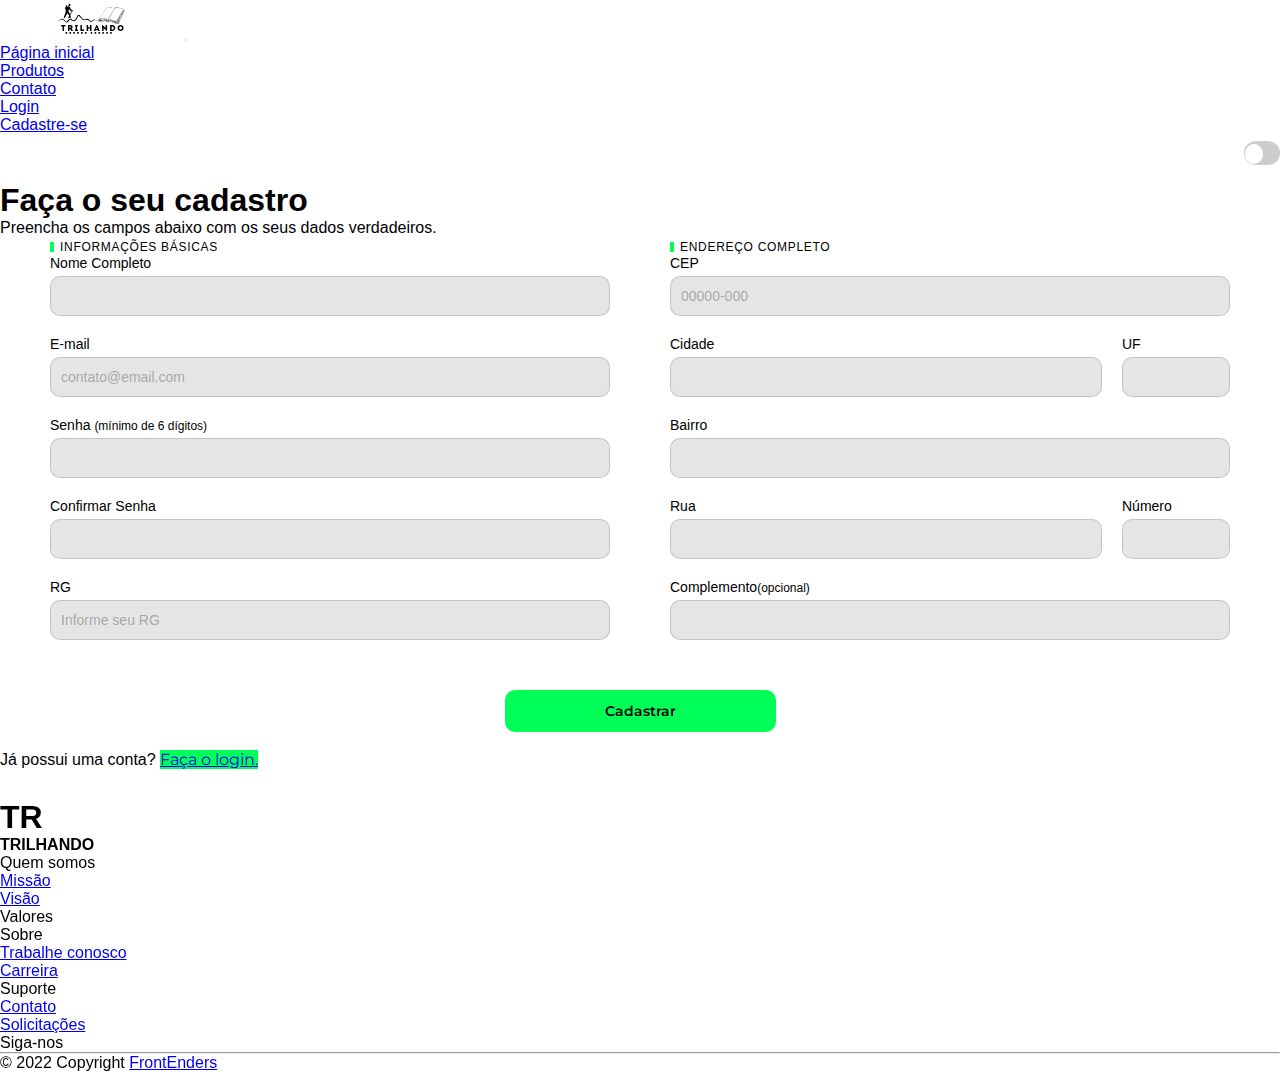
<file: html/cadastro.html>
<!DOCTYPE html>
<html lang="pt-br">
  <head>
    <!-- Meta tags Obrigatórias -->
    <meta charset="utf-8">
    <meta name="viewport" content="width=device-width, initial-scale=1, shrink-to-fit=no">

    <!-- FONTES (TIPOGRAFIA) -->
    <link rel="preconnect" href="https://fonts.googleapis.com">
    <link rel="preconnect" href="https://fonts.gstatic.com" crossorigin>
    <link href="https://fonts.googleapis.com/css2?family=Montserrat:wght@300;400;500;600;700&display=swap" rel="stylesheet">

    <!-- Bootstrap CSS -->
    
	<link rel="stylesheet" href="https://stackpath.bootstrapcdn.com/bootstrap/4.1.3/css/bootstrap.min.css" integrity="sha384-MCw98/SFnGE8fJT3GXwEOngsV7Zt27NXFoaoApmYm81iuXoPkFOJwJ8ERdknLPMO" crossorigin="anonymous">

	<!-- FAVICON -->
	<link rel="icon" type="image/x-icon" href="../Imagem/Favicon.png">
	
   
	<!--LINK CSS-->
	<link rel="stylesheet" href="../css/cadastro.css">
	<link rel="stylesheet" href="../css/darkmode.css">

    <title>Cadastro</title>
  </head>
  <body>
<!-- BARRA DE NAVEGAÇÃO -->
<!--Botão de acessibilidade para pessoas com PCD-->
<div vw class="enabled">
	<div vw-access-button class="active"></div>
	<div vw-plugin-wrapper>
	  <div class="vw-plugin-top-wrapper"></div>
	</div>
  </div>
  <script src="https://vlibras.gov.br/app/vlibras-plugin.js"></script>
  <script>
	new window.VLibras.Widget('https://vlibras.gov.br/app');
  </script>
<script>  
	$(document).ready(function(){
		$('#checkbox').click(function(){
			var element = document.body;
			element.classList.toggle("dark"); 
		});
	});        
</script> 

<nav class="navbar col-12 navbar-expand-lg navbar-dark bg-dark" style="z-index: 999;">
	<div class="container-fluid col-11 m-auto" style="font-family: Montserrat;">
		<a class="navbar-brand" href=""></a>
		<img src="../Imagem/4 logo preta sem fundo (1).svg" alt="logo">
		<button class="navbar-toggler" type="button" data-toggle="collapse" data-target="#navbarNav" aria-controls="navbarNav" aria-expanded="false" aria-label="Alterna navegação">
			<span class="navbar-toggler-icon"></span>
		</button>
		<div class="collapse navbar-collapse" id="navbarNav">
			<ul class="navbar-nav ml-auto margin-left: auto">
				<li class="nav-item">
					<a class="nav-link" href="../index.html">Página inicial</a>
				</li>
				<li class="nav-item">
					<a class="nav-link" href="../html/produto.html">Produtos</a>
				</a>
			</li>
			<li class="nav-item">
				<a class="nav-link" href="../html/contato.html">Contato</a>
			</li>
			<li class="nav-item">
				<a class="nav-link" href="../html/login.html">Login</a>
			</li>
			<li class="nav-item">
				<a class="nav-link" href="../html/cadastro.html">Cadastre-se</a>
			</li>
			<li class="nav-item">
				<div class="theme-switch-wrapper">
					<label class="theme-switch" for="checkbox">
						<input type="checkbox" id="checkbox" />
						<div class="slider round"></div>
						

				<!--Botão de acessibilidade para pessoas com PCD-->
<div vw class="enabled">
	<div vw-access-button class="active"></div>
	<div vw-plugin-wrapper>
	  <div class="vw-plugin-top-wrapper"></div>
	</div>
  </div>
  <script src="https://vlibras.gov.br/app/vlibras-plugin.js"></script>
  <script>
	new window.VLibras.Widget('https://vlibras.gov.br/app');
  </script>
			</li>
		</ul>
		</div>
	</div>
</nav>
<main class="cadastro-main">
	<div class="container cadastromain">
		<div class="cadastro-info">
			<h1 class="text-center cadastro-titulo">Faça o seu cadastro</h1>
			<p class="text-center cadastro-p">Preencha os campos abaixo com os seus dados verdadeiros.</p>
		</div>
	</div>
</main>

<section class="container">
	<form class="needs-validation" action="#" novalidate>
		<div class="form-layout">
			<div class="dados">
				
				<small>Informações Básicas</small>

				<label class="detalhe-form" for="nome">Nome Completo</label>
				<input type="text" name="nome" id="nome" class="form-control inputs" onblur="validarNome()"
					required>
					
				<label for="email">E-mail</label>
				<input type="email" name="email" id="email" placeholder="contato@email.com"
					class="form-control inputs" onkeyup="validarEmail()" required>


				<label for="senha">Senha <span>(mínimo de 6 dígitos)</span></label>
				<input type="password" name="senha" id="senha" minlength="6" class="form-control inputs"
					onkeyup="confirmarPassword(); validarSenha()" required>


				<label for="confirm">Confirmar Senha</label>
				<input type="password" name="cofirm" id="confirm" class="form-control inputs"
					onkeyup=" confirmarPassword()" required>

				<label for="rg">RG</label>
				<input type="text" name="rg" id="rg" placeholder="Informe seu RG" class="form-control inputs"
					onkeyup="validarRG()" required>
			</div>

			<div class="endereco">
				<small class="adress">Endereço Completo</small>
				<label class="form-detalhe" for="cep">CEP</label>
				<input type="text" name="cep" id="cep" placeholder="00000-000"
					class="form-control enderecoinput inputs" maxlength="9" onblur="getApi(this.value)" required>

				<div class="grid-form">
					<div>
						<label for="cidade">Cidade</label>
						<input type="text" name="cidade" id="cidade" class="form-control enderecoinput inputs"
							readonly required>
					</div>

					<div>
						<label for="estado">UF</label>
						<input type="text" name="estado" id="estado" class="form-control enderecoinput inputs"
							readonly required>
					</div>
				</div>

				<label for="bairro">Bairro</label>
				<input type="text" name="bairro" id="bairro" class="form-control enderecoinput inputs" readonly
					required>

				<div class="grid-form">
					<div>
						<label for="rua">Rua</label>
						<input type="text" name="rua" id="rua" class="form-control enderecoinput inputs" readonly
							required>
					</div>

					<div>
						<label for="numero">Número</label>
						<input type="text" name="numero" id="numero" class="form-control inputs"
							onblur="validarNumero(this.value)" required>
					</div>
				</div>
				<label for="complemento">Complemento<span>(opcional)</span></label>
				<input type="text" name="complemento" id="complemento" class="form-control">
			</div>
		</div>
		<h6 class="text-center"></h6>
		<button type="submit" class="cadastro-btn">Cadastrar</button>
		<br>
	</form>


			</div>
		</div>
	</form>
</section>


	<p class="fazerlogin text-center">Já possui uma conta? <a href="../html/login.html"class="btn btn-light  font-weight-bold" style="font-family: Montserrat; background: #00FF57;">Faça o login.</a></p>
</section>

 <!--FOOTER-->
<div id="footer" class="container-fluid bg-dark text-white p-3" style="font-family: Montserrat;">
	<div class="row justify-content-around text-center text-md-start">
	  <div class="col-md-2 text-center">
		<h1 class="fw-bold mt-3 ">TR</h1>
		<h4>TRILHANDO</h4>
	  </div>
	  <div class="col-md-2">
		<ul class="list-unstyled">
		  <li class="fw-bold my-2 font-weight-bold"">Quem somos</li>
		  <li> <a href="#" class="text-decoration-none text-white">Missão</a></li>
		  <li> <a href="#" class="text-decoration-none text-white">Visão</a></li>
		  <li> <a href="#" class="text-decoration-none text-white"></a>Valores</li>
		</ul>
	  </div>
	  <div class="col-md-2">
		<ul class="list-unstyled">
		  <li class="fw-bold my-2 font-weight-bold">Sobre</li>
		  <li> <a href="#" class="text-decoration-none text-white">Trabalhe conosco</a> </li>
		  <li> <a href="#" class="text-decoration-none text-white">Carreira</a> </li>
		</ul>
	  </div>
	  <div class="col-md-2">
		<ul class="list-unstyled">
		  <li class="fw-bold my-2 font-weight-bold">Suporte</li>
		  <li> <a href="html/contato.html" class="text-decoration-none text-white">Contato</a> </li>
		  <li> <a href="#" class="text-decoration-none text-white">Solicitações</a> </li>
		</ul>
	  </div>
	  <div class="col-md-2">
		<li class="fw-bold my-2 list-unstyled font-weight-bold">Siga-nos</li>
	  </div>
	</div>
	<hr>
	<div class="row">
	  <div class="col-md-12 text-center pt-2">
		<p>&copy; 2022 Copyright <a href="#" class="text-white">FrontEnders</a></p>
	  </div>
	</div>
  </div>

    <!-- JavaScript (Opcional) -->
    <!-- jQuery primeiro, depois Popper.js, depois Bootstrap JS -->
	<script src="https://code.jquery.com/jquery-3.3.1.slim.min.js"
        integrity="sha384-q8i/X+965DzO0rT7abK41JStQIAqVgRVzpbzo5smXKp4YfRvH+8abtTE1Pi6jizo" crossorigin="anonymous">
    </script>
    <script src="https://cdnjs.cloudflare.com/ajax/libs/popper.js/1.14.3/umd/popper.min.js"
        integrity="sha384-ZMP7rVo3mIykV+2+9J3UJ46jBk0WLaUAdn689aCwoqbBJiSnjAK/l8WvCWPIPm49" crossorigin="anonymous">
    </script>
    <script src="https://stackpath.bootstrapcdn.com/bootstrap/4.1.3/js/bootstrap.min.js"
        integrity="sha384-ChfqqxuZUCnJSK3+MXmPNIyE6ZbWh2IMqE241rYiqJxyMiZ6OW/JmZQ5stwEULTy" crossorigin="anonymous">
    </script>
	<script src="../js/Darkmode.js"></script>
	<script src="../js/cadastro.js"></script>
  </body>
</html>
</file>
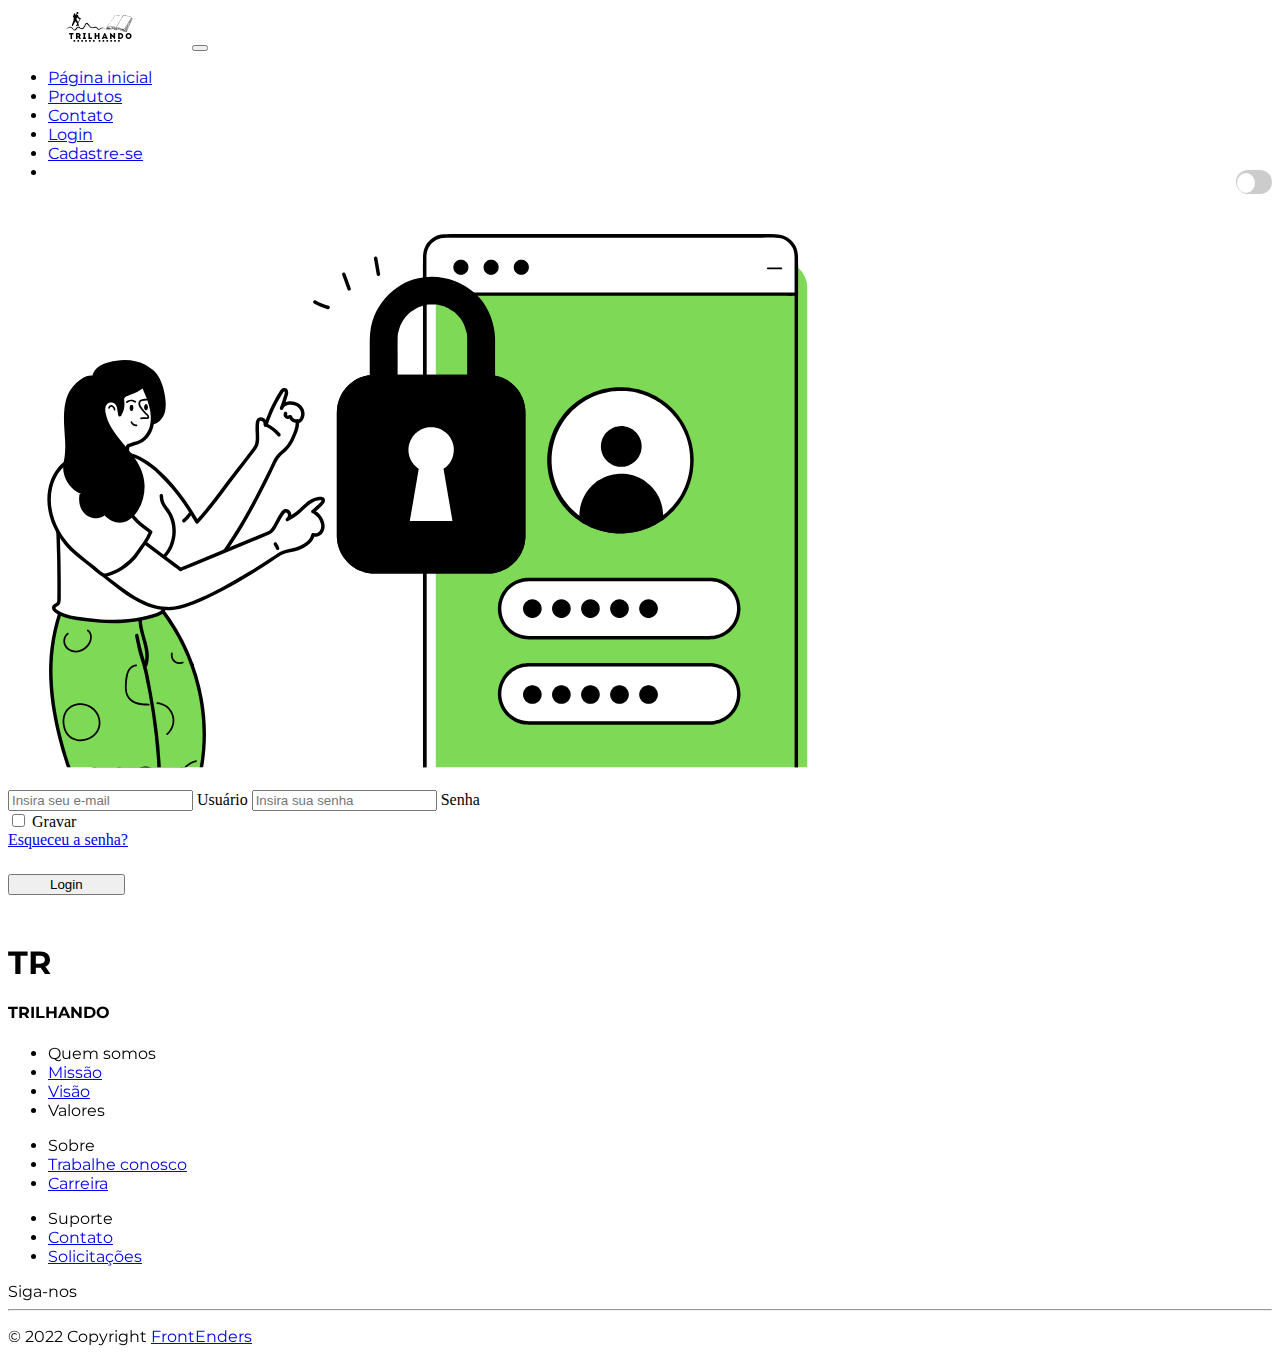
<file: html/login.html>
<!DOCTYPE html>
<html lang="pt-br">
<head>
	 <!-- Meta tags Obrigatórias -->
	<meta charset="utf-8">
	<meta name="viewport" content="width=device-width, initial-scale=1, shrink-to-fit=no">
	<!-- FONTES (TIPOGRAFIA) -->
	<link rel="preconnect" href="https://fonts.googleapis.com">
	<link rel="preconnect" href="https://fonts.gstatic.com" crossorigin>
	<link href="https://fonts.googleapis.com/css2?family=Montserrat:wght@300;400;500;600;700&display=swap" rel="stylesheet">
	
	
	<!-- links com CSS -->
	<link rel="stylesheet" type="text/css" href="../css/estilo_login.css">
	<link rel="stylesheet" href="../css/darkmode.css">

	<!-- FAVICON -->
	<link rel="icon" type="image/x-icon" href="../Imagem/Favicon.png">

	 <!-- Bootstrap CSS -->
	 <link rel="stylesheet" href="https://stackpath.bootstrapcdn.com/bootstrap/4.1.3/css/bootstrap.min.css" integrity="sha384-MCw98/SFnGE8fJT3GXwEOngsV7Zt27NXFoaoApmYm81iuXoPkFOJwJ8ERdknLPMO" crossorigin="anonymous">
	

    <title>Login</title>
</head>
<body>

<!-- BARRA DE NAVEGAÇÃO -->
<nav class="navbar col-12 navbar-expand-lg navbar-dark bg-dark" style="z-index: 999;">
	<div class="container-fluid col-11 m-auto" style="font-family: Montserrat;">
		<a class="navbar-brand" href=""></a>
		<img src="../Imagem/4 logo preta sem fundo (1).svg" alt="logo">
		<button class="navbar-toggler" type="button" data-toggle="collapse" data-target="#navbarNav" aria-controls="navbarNav" aria-expanded="false" aria-label="Alterna navegação">
			<span class="navbar-toggler-icon"></span>
		</button>
		<div class="collapse navbar-collapse" id="navbarNav">
			<ul class="navbar-nav ml-auto margin-left: auto">
				<li class="nav-item">
					<a class="nav-link" href="../index.html">Página inicial</a>
				</li>
				<li class="nav-item">
					<a class="nav-link" href="../html/produto.html">Produtos</a>
				</a>
			</li>
			<li class="nav-item">
				<a class="nav-link" href="../html/contato.html">Contato</a>
			</li>
			<li class="nav-item">
				<a class="nav-link" href="../html/login.html">Login</a>
			</li>
			<li class="nav-item">
				<a class="nav-link" href="../html/cadastro.html">Cadastre-se</a>
			</li>
			<li class="nav-item">
				<div class="theme-switch-wrapper">
					<label class="theme-switch" for="checkbox">
						<input type="checkbox" id="checkbox" />
						<div class="slider round"></div>
						

			<!--Botão de acessibilidade para pessoas com PCD-->
			<div vw class="enabled">
				<div vw-access-button class="active"></div>
				<div vw-plugin-wrapper>
				  <div class="vw-plugin-top-wrapper"></div>
				</div>
<div vw class="enabled">
	<div vw-access-button class="active"></div>
	<div vw-plugin-wrapper>
	  <div class="vw-plugin-top-wrapper"></div>
	</div>
  </div>
  <script src="https://vlibras.gov.br/app/vlibras-plugin.js"></script>
  <script>
	new window.VLibras.Widget('https://vlibras.gov.br/app');
  </script>
		</ul>
		</div>
	</div>
</nav>
<script>  
	$(document).ready(function(){
		$('#checkbox').click(function(){
			var element = document.body;
			element.classList.toggle("dark"); 
		});
	});        
</script> 

<br>
<br>

<section class="vh-100">
	<div class="container-fluid h-custom">
	  <div class="row d-flex justify-content-center align-items-center h-100">
		<div class="col-md-9 col-lg-6 col-xl-5">
		  <img src="../Imagem/img login.svg"
			class="img-fluid" alt="Sample image">
		</div>
		<div class="col-md-8 col-lg-6 col-xl-4 offset-xl-1">
		  <form class="needs-validation" action="#" novalidate>
			<br>
			<!-- Email input -->
			  <input type="email" id="email" class="inputs form-control form-control-lg" onkeyup="validarEmail()" placeholder="Insira seu e-mail"/>
			  <label for="email">Usuário</label>
  
			<!-- Password input -->
			  <input type="password" id="senha" minlength="6" class="form-control form-control-lg"
			  onkeyup="validarSenha()" placeholder="Insira sua senha"/>
			  <label for="senha">Senha</label>
  
			<div class="d-flex justify-content-between align-items-center">
			  <!-- Checkbox -->
			  <div class="form-check mb-0">
				<input class="form-check-input me-2" type="checkbox" id="form2Example3" />
				<label class="form-check-label" for="form2Example3">
				  Gravar
				</label>
			  </div>
			  <a href="../html/senha.html">Esqueceu a senha?</a>
			</div>
  
			<div class="text-center text-lg-start mt-4 pt-2">
				<h6 class="text-center"></h6>
			  <button id="button" type="button" class="login btn inputs btn-primary btn-lg"
				style="padding-left: 2.5rem; padding-right: 2.5rem;">Login</button>
			</div>
  
		  </form>
		</div>
	  </div>
	</div>
  </section>
  <br>
<!-- FOOTER -->
<div id="footer" class="container-fluid bg-dark text-white p-3" style="font-family: Montserrat;">
	<div class="row justify-content-around text-center text-md-start">
	  <div class="col-md-2 text-center">
		<h1 class="fw-bold mt-3 ">TR</h1>
		<h4>TRILHANDO</h4>
	  </div>
	  <div class="col-md-2">
		<ul class="list-unstyled">
		  <li class="fw-bold my-2 font-weight-bold">Quem somos</li>
		  <li> <a href="#" class="text-decoration-none text-white">Missão</a></li>
		  <li> <a href="#" class="text-decoration-none text-white">Visão</a></li>
		  <li> <a href="#" class="text-decoration-none text-white"></a>Valores</li>
		</ul>
	  </div>
	  <div class="col-md-2">
		<ul class="list-unstyled">
		  <li class="fw-bold my-2 font-weight-bold">Sobre</li>
		  <li> <a href="#" class="text-decoration-none text-white">Trabalhe conosco</a> </li>
		  <li> <a href="#" class="text-decoration-none text-white">Carreira</a> </li>
		</ul>
	  </div>
	  <div class="col-md-2">
		<ul class="list-unstyled">
		  <li class="fw-bold my-2 font-weight-bold">Suporte</li>
		  <li> <a href="html/contato.html" class="text-decoration-none text-white">Contato</a> </li>
		  <li> <a href="#" class="text-decoration-none text-white">Solicitações</a> </li>
		</ul>
	  </div>
	  <div class="col-md-2">
		<li class="fw-bold my-2 list-unstyled font-weight-bold">Siga-nos</li>
	  </div>
	</div>
	<hr>
	<div class="row">
	  <div class="col-md-12 text-center pt-2">
		<p>&copy; 2022 Copyright <a href="#" class="text-white">FrontEnders</a></p>
	  </div>
	</div>
  </div>

<!--links bootstrap caixa----> 
<script src="https://code.jquery.com/jquery-3.4.1.slim.min.js" integrity="sha384-J6qa4849blE2+poT4WnyKhv5vZF5SrPo0iEjwBvKU7imGFAV0wwj1yYfoRSJoZ+n" crossorigin="anonymous"></script>
<script src="https://cdn.jsdelivr.net/npm/popper.js@1.16.0/dist/umd/popper.min.js" integrity="sha384-Q6E9RHvbIyZFJoft+2mJbHaEWldlvI9IOYy5n3zV9zzTtmI3UksdQRVvoxMfooAo" crossorigin="anonymous"></script>
<script src="https://stackpath.bootstrapcdn.com/bootstrap/4.4.1/js/bootstrap.min.js" integrity="sha384-wfSDF2E50Y2D1uUdj0O3uMBJnjuUD4Ih7YwaYd1iqfktj0Uod8GCExl3Og8ifwB6" crossorigin="anonymous"></script>
<!--links bootstrap---->


<script src="../js/login.js"></script>
<script src="../js/Darkmode.js"></script>
    
</body>
</html>
</file>
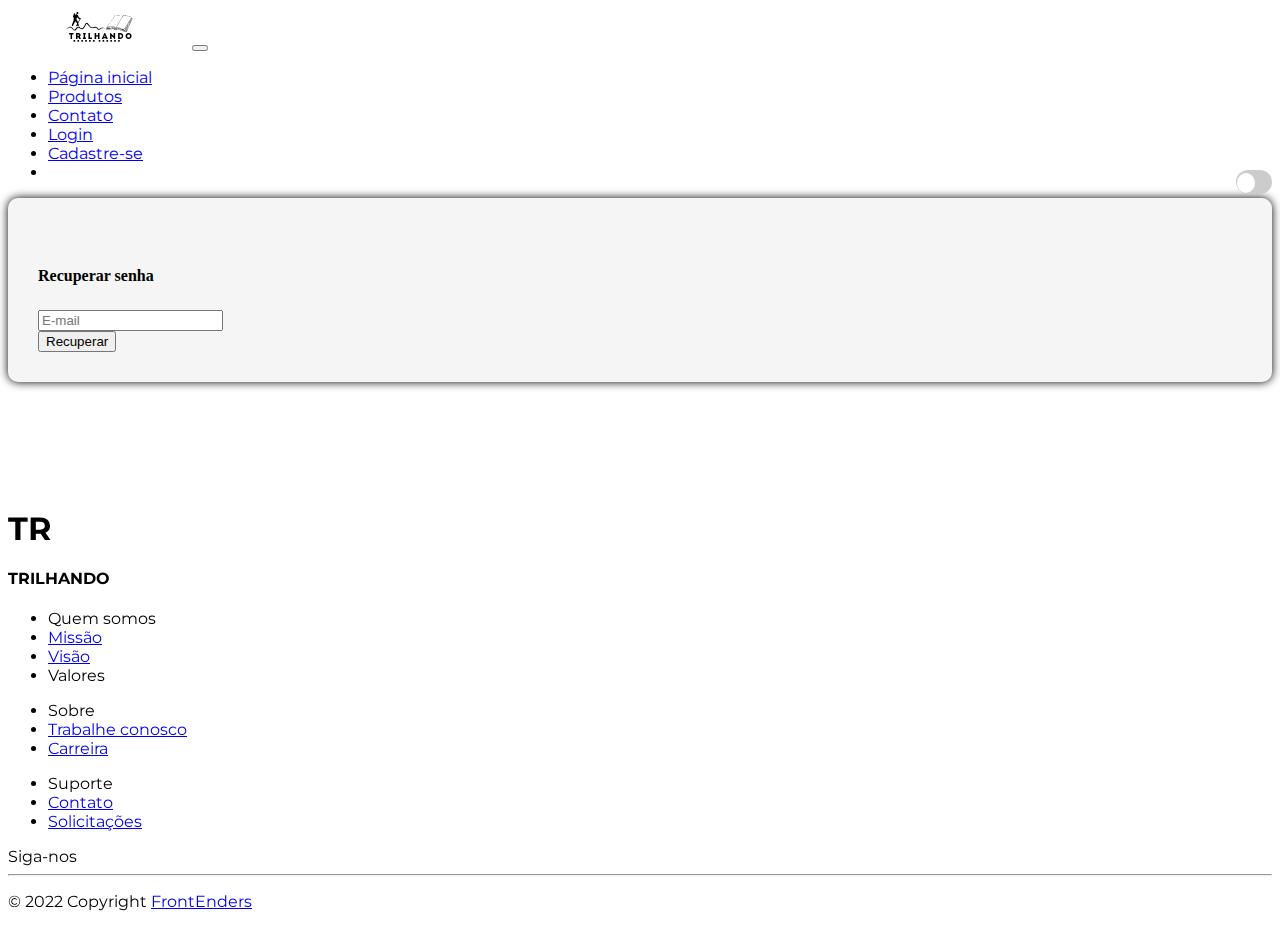
<file: html/senha.html>
<!DOCTYPE html>
<html lang="pt-br">
  <head>
    <!-- Meta tags Obrigatórias -->
    <meta charset="utf-8">
    <meta name="viewport" content="width=device-width, initial-scale=1, shrink-to-fit=no">
    
    <!-- FONTES (TIPOGRAFIA) -->
    <link rel="preconnect" href="https://fonts.googleapis.com">
    <link rel="preconnect" href="https://fonts.gstatic.com" crossorigin>
    <link href="https://fonts.googleapis.com/css2?family=Montserrat:wght@300;400;500;600;700&display=swap" rel="stylesheet">

	<!-- links com CSS -->
	<link rel="stylesheet" type="text/css" href="../css/senha.css">

    <!-- Bootstrap CSS -->
    <link rel="stylesheet" href="../css/darkmode.css">
    <link rel="stylesheet" href="https://stackpath.bootstrapcdn.com/bootstrap/4.1.3/css/bootstrap.min.css" integrity="sha384-MCw98/SFnGE8fJT3GXwEOngsV7Zt27NXFoaoApmYm81iuXoPkFOJwJ8ERdknLPMO" crossorigin="anonymous">

	<!-- FAVICON -->
	<link rel="icon" type="image/x-icon" href="../Imagem/Favicon.png">

    <!-- CSS puro -->
    <link rel="stylesheet" type="text/css" href="../css/estilo_login.css"> 

    <title>Redefinição de senha</title>
  </head>
  <body>
<!-- BARRA DE NAVEGAÇÃO -->
<nav class="navbar col-12 navbar-expand-lg navbar-dark bg-dark" style="z-index: 999;">
  <div class="container-fluid col-11 m-auto" style="font-family: Montserrat;">
  <a class="navbar-brand" href=""></a>
  <img src="../Imagem/4 logo preta sem fundo (1).svg" alt="logo">
  <button class="navbar-toggler" type="button" data-toggle="collapse" data-target="#navbarNav" aria-controls="navbarNav" aria-expanded="false" aria-label="Alterna navegação">
    <span class="navbar-toggler-icon"></span>
  </button>
  <div class="collapse navbar-collapse" id="navbarNav">
    <ul class="navbar-nav ml-auto margin-left: auto">
      <li class="nav-item">
        <a class="nav-link" href="../index.html">Página inicial</a>
      </li>
      <li class="nav-item">
        <a class="nav-link" href="../html/produto.html">Produtos</a>
        </a>
      </li>
      <li class="nav-item">
        <a class="nav-link" href="../html/contato.html">Contato</a>
      </li>
      <li class="nav-item">
        <a class="nav-link" href="../html/login.html">Login</a>
      </li>
      <li class="nav-item">
        <a class="nav-link" href="../html/cadastro.html">Cadastre-se</a>
        <li class="nav-item">
          <div class="theme-switch-wrapper">
            <label class="theme-switch" for="checkbox">
              <input type="checkbox" id="checkbox" />
              <div class="slider round"></div>
      </li>
    </ul>
<!--Botão de acessibilidade para pessoas com PCD-->
<div vw class="enabled">
	<div vw-access-button class="active"></div>
	<div vw-plugin-wrapper>
	  <div class="vw-plugin-top-wrapper"></div>
	</div>
  </div>
  <script src="https://vlibras.gov.br/app/vlibras-plugin.js"></script>
  <script>
	new window.VLibras.Widget('https://vlibras.gov.br/app');
  </script>
		</ul>
		</div>
	</div>
</nav>
<!--Estrutura da Página e Aplicação dos Cards-->
<script>  
	$(document).ready(function(){
		$('#checkbox').click(function(){
			var element = document.body;
			element.classList.toggle("dark"); 
		});
	});        
</script> 
  </div>
</div>
</nav>
<p></p>
<!--Estrutura da Página e Aplicação dos Cards FIM-->
<!--Recuperação de senha-->
<div class="container-fluid mt-5 mb-4">
	<div class="row justify-content-center">
		<section class="col-12 colsm-6 col-md-4">
			<form class="needs-validation form-container">
				<br>
				<h4>Recuperar senha</h4>
				<div class="form-group input">
					<h6></h6>
					<input id="email" onblur="validarEmail()" required type="email" class="form-control inputs" placeholder="E-mail">
				</div>
				<button type="submit" id="recuperar" class="btn btn-primary btn-block">Recuperar</button>
			</form>
		</section>
	</div>
</div>

<!-- FOOTER -->
<div id="footer" class="container-fluid bg-dark text-white p-3" style="font-family: Montserrat;">
	<div class="row justify-content-around text-center text-md-start">
	  <div class="col-md-2 text-center">
		<h1 class="fw-bold mt-3 ">TR</h1>
		<h4>TRILHANDO</h4>
	  </div>
	  <div class="col-md-2">
		<ul class="list-unstyled">
		  <li class="fw-bold my-2 font-weight-bold">Quem somos</li>
		  <li> <a href="#" class="text-decoration-none text-white">Missão</a></li>
		  <li> <a href="#" class="text-decoration-none text-white">Visão</a></li>
		  <li> <a href="#" class="text-decoration-none text-white"></a>Valores</li>
		</ul>
	  </div>
	  <div class="col-md-2">
		<ul class="list-unstyled">
		  <li class="fw-bold my-2 font-weight-bold">Sobre</li>
		  <li> <a href="#" class="text-decoration-none text-white">Trabalhe conosco</a> </li>
		  <li> <a href="#" class="text-decoration-none text-white">Carreira</a> </li>
		</ul>
	  </div>
	  <div class="col-md-2">
		<ul class="list-unstyled">
		  <li class="fw-bold my-2 font-weight-bold">Suporte</li>
		  <li> <a href="html/contato.html" class="text-decoration-none text-white">Contato</a> </li>
		  <li> <a href="#" class="text-decoration-none text-white">Solicitações</a> </li>
		</ul>
	  </div>
	  <div class="col-md-2">
		<li class="fw-bold my-2 list-unstyled font-weight-bold">Siga-nos</li>
	  </div>
	</div>
	<hr>
	<div class="row">
	  <div class="col-md-12 text-center pt-2">
		<p>&copy; 2022 Copyright <a href="#" class="text-white">FrontEnders</a></p>
	  </div>
	</div>
  </div>

<!--links bootstrap caixa----> 
<script src="https://code.jquery.com/jquery-3.4.1.slim.min.js" integrity="sha384-J6qa4849blE2+poT4WnyKhv5vZF5SrPo0iEjwBvKU7imGFAV0wwj1yYfoRSJoZ+n" crossorigin="anonymous"></script>
<script src="https://cdn.jsdelivr.net/npm/popper.js@1.16.0/dist/umd/popper.min.js" integrity="sha384-Q6E9RHvbIyZFJoft+2mJbHaEWldlvI9IOYy5n3zV9zzTtmI3UksdQRVvoxMfooAo" crossorigin="anonymous"></script>
<script src="https://stackpath.bootstrapcdn.com/bootstrap/4.4.1/js/bootstrap.min.js" integrity="sha384-wfSDF2E50Y2D1uUdj0O3uMBJnjuUD4Ih7YwaYd1iqfktj0Uod8GCExl3Og8ifwB6" crossorigin="anonymous"></script>
<!--links bootstrap---->


<script src="../js/senha.js"></script>
<script src="../js/Darkmode.js"></script>
    
</body>
</html>
</file>
<file: css/cadastro.css>
@charset "utf-8";
/* CSS Document */
*{
	margin: 0;
	padding: 0;
	box-sizing: border-box;
	font-family: sans-serif;
}

label {
	display: block;
	font-weight: 500;
	font-size: 14px;
	margin-bottom: 5px;
  }
  
  span {
	font-size: 12px;
  }
  
  .form-control {
	height: 40px;
	width: 100%;
	background-color: #ddddddc2;
	border: 1px solid #a7a7a785;
	border-radius: 10px;
	margin-bottom: 20px;
	padding: 0px 10px;
	font-size: 14px;
	font-weight: 500;
  }
  
  .form-control:focus {
	outline: none;
	border: 2px solid #1b4e2e2f;
	background-color: #e8f0fe;
	box-shadow: none;
  }
  
  .form-control::placeholder {
	color: rgba(0, 0, 0, 0.3);
  }
  
  .form-layout {
	display: grid;
	grid-template-columns: 1fr 1fr;
	gap: 60px;
	margin-bottom: 30px;
	padding: 0px 50px;
  }
  
  .grid-form {
	display: grid;
	grid-template-columns: 4fr 1fr;
	gap: 20px;
  }
  .cadastro-btn {
	padding: 12px 100px;
	border-radius: 10px;
	font-weight: 600;
	font-size: 14px;
	max-width: fit-content;
	border: 1px ;
	background-color: #00FF57;
	color: black;
	display: block;
	margin: 0 auto;
	font-family: Montserrat;
  }
  small {
	font-size: 12px;
	padding-left: 10px;
	position: relative;
	text-transform: uppercase;
	letter-spacing: 0.7px;
	font-weight: 500;
  }
  small::before {
	content: " ";
	width: 4px;
	height: 10px;
	left: 0;
	bottom: 2px;
	background: #00FF57;
	position: absolute;
  }

body{
    min-height: 100vh;
}

#footer{
    position: sticky;
    top: 100%;
}

  @media (max-width: 768px) {
	.cadastro-titulo {
	  font-size: 40px;
	}
	.cadastro-p {
	  font-size: 16px;
	}
	.form-layout {
	  grid-template-columns: 1fr;
	  gap: 20px;
	}
	.grid-form {
	  display: block;
	}
  }

  @media (max-width: 400px) {
	.cadastro-titulo {
	  font-size: 30px;
	}
	.cadastro-p {
	  font-size: 20px;
	}
	.cadastro-btn{
		padding: 12px 70px;
	}
	.adress{
		font-size: 10px;
		display: flex;
		margin-bottom: 20px;
	}
	small{
		font-size: 10px;
		display: flex;
		margin-top: 30px;
	}
}
</file>
<file: css/darkmode.css>
.dark h5{
    color: #000;
   }
   .dark h4{
        color: #000;
    }
    p{
        color: #000;

    }
           h1{ 
	        color: #000; 
	        margin-top:30px; 
        }                 
        .dark{ 
            background-color: #222; 
            color: #e6e6e6; 
        }
        .dark h1{
          color: #fff
        }
        .theme-switch-wrapper{
            display: flex;
            align-items: center;  
            float: right;                      
        }        
        .theme-switch{
	        display: inline-block;
	        height: 24px;
	        position: relative;
	        width: 36px;
	        text-align: center;
            margin-left: 10px;
            margin-top: 7px;
        }
        .theme-switch input{
        	display:none;
        }
        .slider{
	        background-color: #ccc;
	        bottom: 0;
	        cursor: pointer;
	        left: 0;
	        position: absolute;
	        right: 0;
	        top: 0;
	        transition: .4s;
        }
        .slider:before{
        	background-color: #fff;
	        bottom: 1px;
	        content: "";
	        height: 20px;
	        left: 1px;
	        position: absolute;
	        transition: .4s;
	        width: 18px;
        }
        input:checked + .slider{
        	background-color: #66bb6a;
        }
        input:checked + .slider:before{
        	transform: translateX(18px);
        }
        .slider.round{
        	border-radius: 38px;
        }
        .slider.round:before{
        	border-radius: 50%;
        }
</file>
<file: css/estilo_login.css>
.divider:after,
.divider:before {
content: "";
flex: 1;
height: 1px;
background: #eee;
}
.h-custom {
height: calc(100% - 73px);
}
@media (max-width: 450px) {
.h-custom {
height: 100%;
}
}

body{
    min-height: 100vh;
}

#footer{
    position: sticky;
    top: 100%;
}
</file>
<file: css/senha.css>
form{
    
    background-color: #f5f5f5; /**cor da caixa **/
}
.form-container{
	border-radius: 10px; /***borda da caixa aredondada**/
	padding: 30px; /***largura da caixa **/
	box-shadow: 0px 0px 10px 0px; /***sombra da caixa **/
}

body{
    min-height: 100vh;
}

#senha{
    position: sticky;
    top: 100%;
}

#footer{
	margin-top: 10%;
}
</file>
